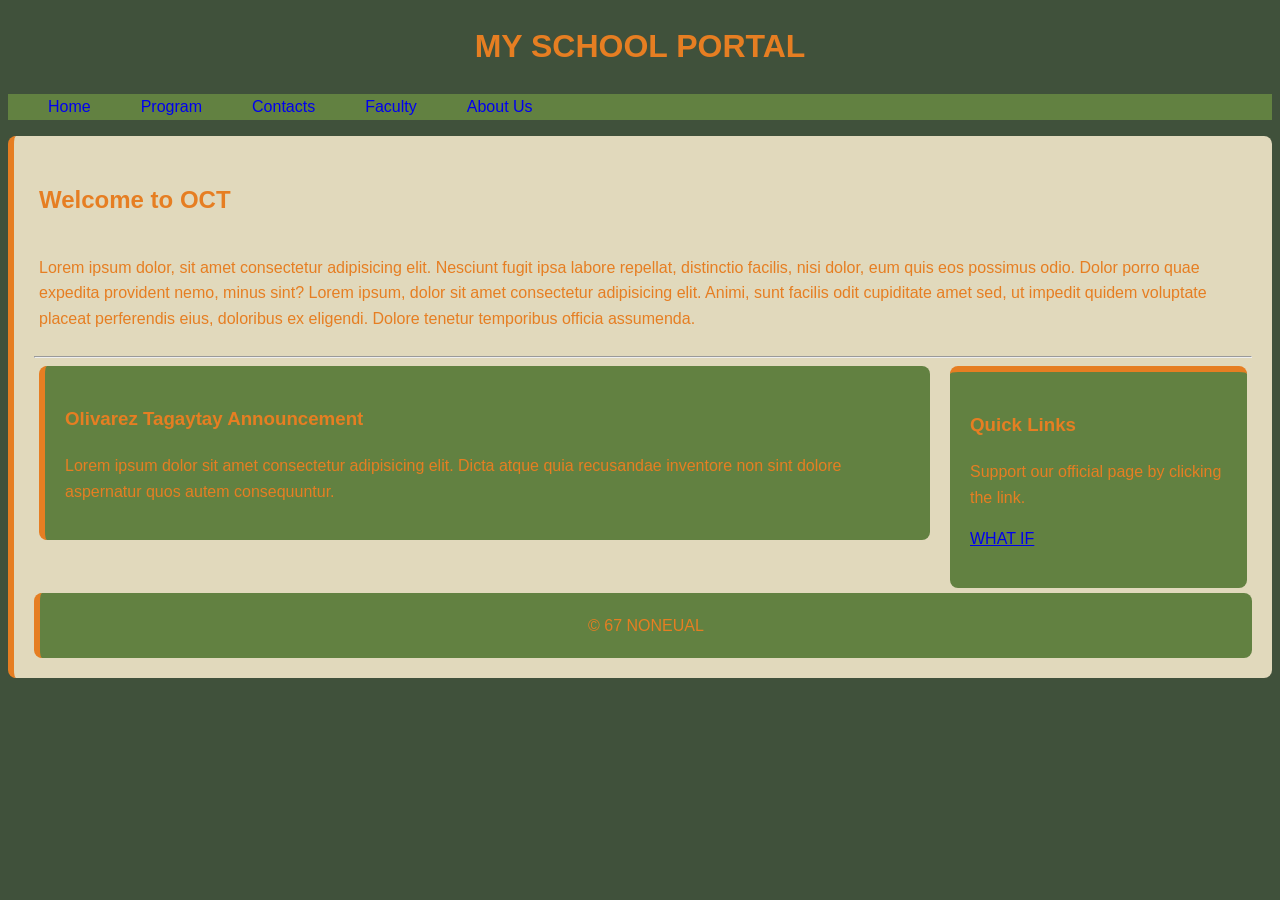
<file: midterm_act1/index.html>
<!DOCTYPE html>
<html lang="en">
<head>
  <meta charset="UTF-8">
  <meta name="viewport" content="width=device-width, initial-scale=1.0">
  <link rel="stylesheet" href="style.css">
  <title>My School Portal</title>
</head>
<body>

  <header>
    <h1>MY SCHOOL PORTAL</h1>
    <nav>
      <ul>
        <li><a href="#">Home</a></li>
        <li><a href="#">Program</a></li>
        <li><a href="#">Contacts</a></li>
        <li><a href="#">Faculty</a></li>
        <li><a href="#">About Us</a></li>
      </ul>
    </nav>
  </header>

  <main>
    <section class="Welcome">
      <h2>Welcome to OCT</h2>
      <p>Lorem ipsum dolor, sit amet consectetur adipisicing elit. Nesciunt fugit ipsa labore repellat, distinctio facilis, nisi dolor, eum quis eos possimus odio. Dolor porro quae expedita provident nemo, minus sint? Lorem ipsum, dolor sit amet consectetur adipisicing elit. Animi, sunt facilis odit cupiditate amet sed, ut impedit quidem voluptate placeat perferendis eius, doloribus ex eligendi. Dolore tenetur temporibus officia assumenda.</p>
    </section>

    <hr>

    <section class="Announcement">
      <article>
        <h3>Olivarez Tagaytay Announcement</h3>
        <p>Lorem ipsum dolor sit amet consectetur adipisicing elit. Dicta atque quia recusandae inventore non sint dolore aspernatur quos autem consequuntur.</p>
      </article>
      <aside>
        <h3>Quick Links</h3>
        <p>Support our official page by clicking the link.</p>
        <p><a href="#">WHAT IF</a></p>
      </aside>
    </section>

    <footer>&copy; 67 NONEUAL</footer>
  </main>

</body>
</html>
</file>
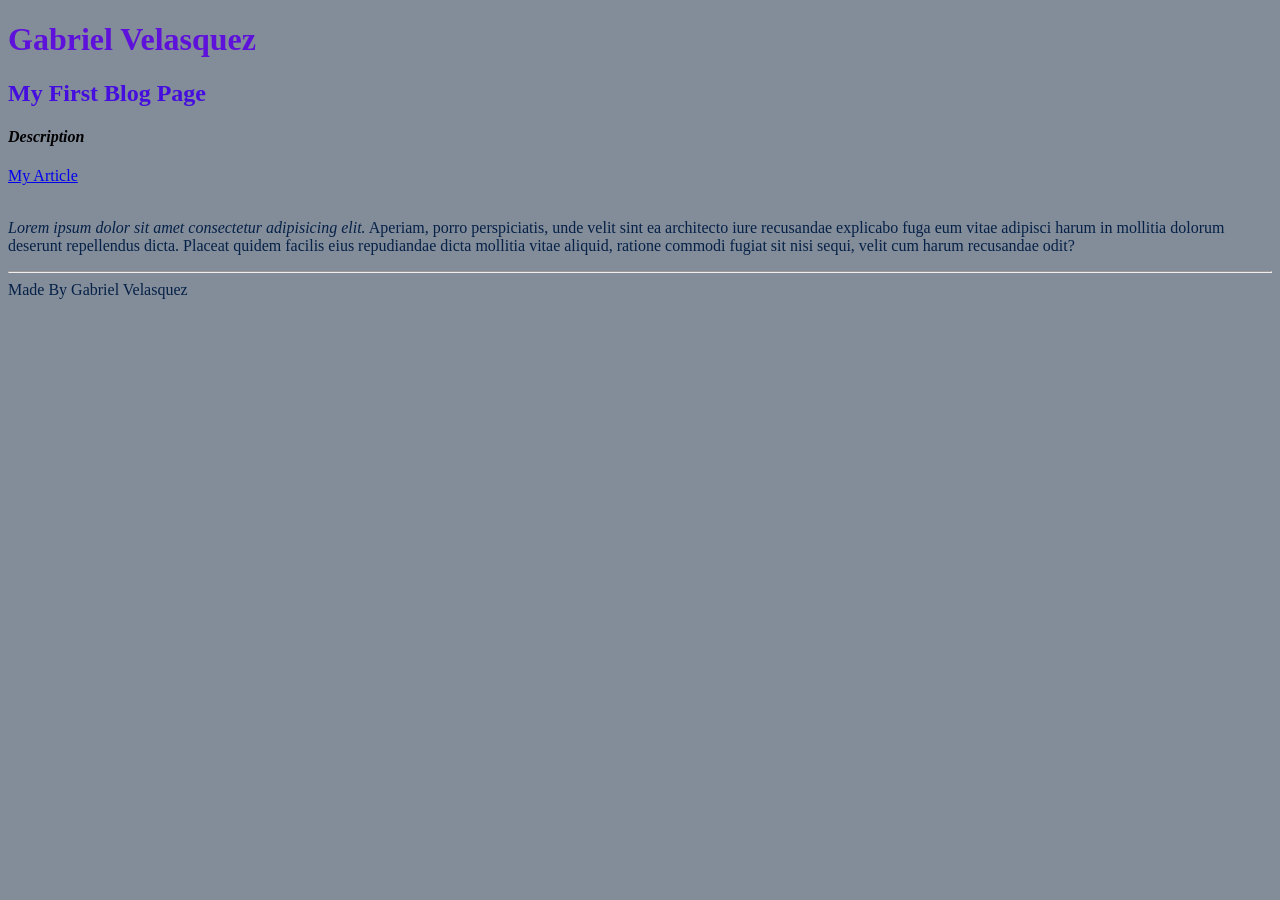
<file: prelim_act1/index.html>
<!DOCTYPE html>
<html lang="en">
<head>
  <meta charset="UTF-8">
  <meta name="viewport" content="width=device-width, initial-scale=1.0">
  <title>Gabriel Velasquez | Blog</title>
  <link rel="stylesheet" href="style.css">
</head>
<body>
  <h1>Gabriel Velasquez</h1>
  <h2>My First Blog Page</h2>
  <h4><em>Description</em></h4>
  <a href="article.html" target="_blank">My Article</a>
  <br><br>
  <p><em>Lorem ipsum dolor sit amet consectetur adipisicing elit.</em> Aperiam, porro perspiciatis, unde velit sint ea architecto iure recusandae explicabo fuga eum vitae adipisci harum in mollitia dolorum deserunt repellendus dicta. Placeat quidem facilis eius repudiandae dicta mollitia vitae aliquid, ratione commodi fugiat sit nisi sequi, velit cum harum recusandae odit?</p>
  <hr>
  <footer>Made By Gabriel Velasquez</footer>
</body>
</html>
</file>
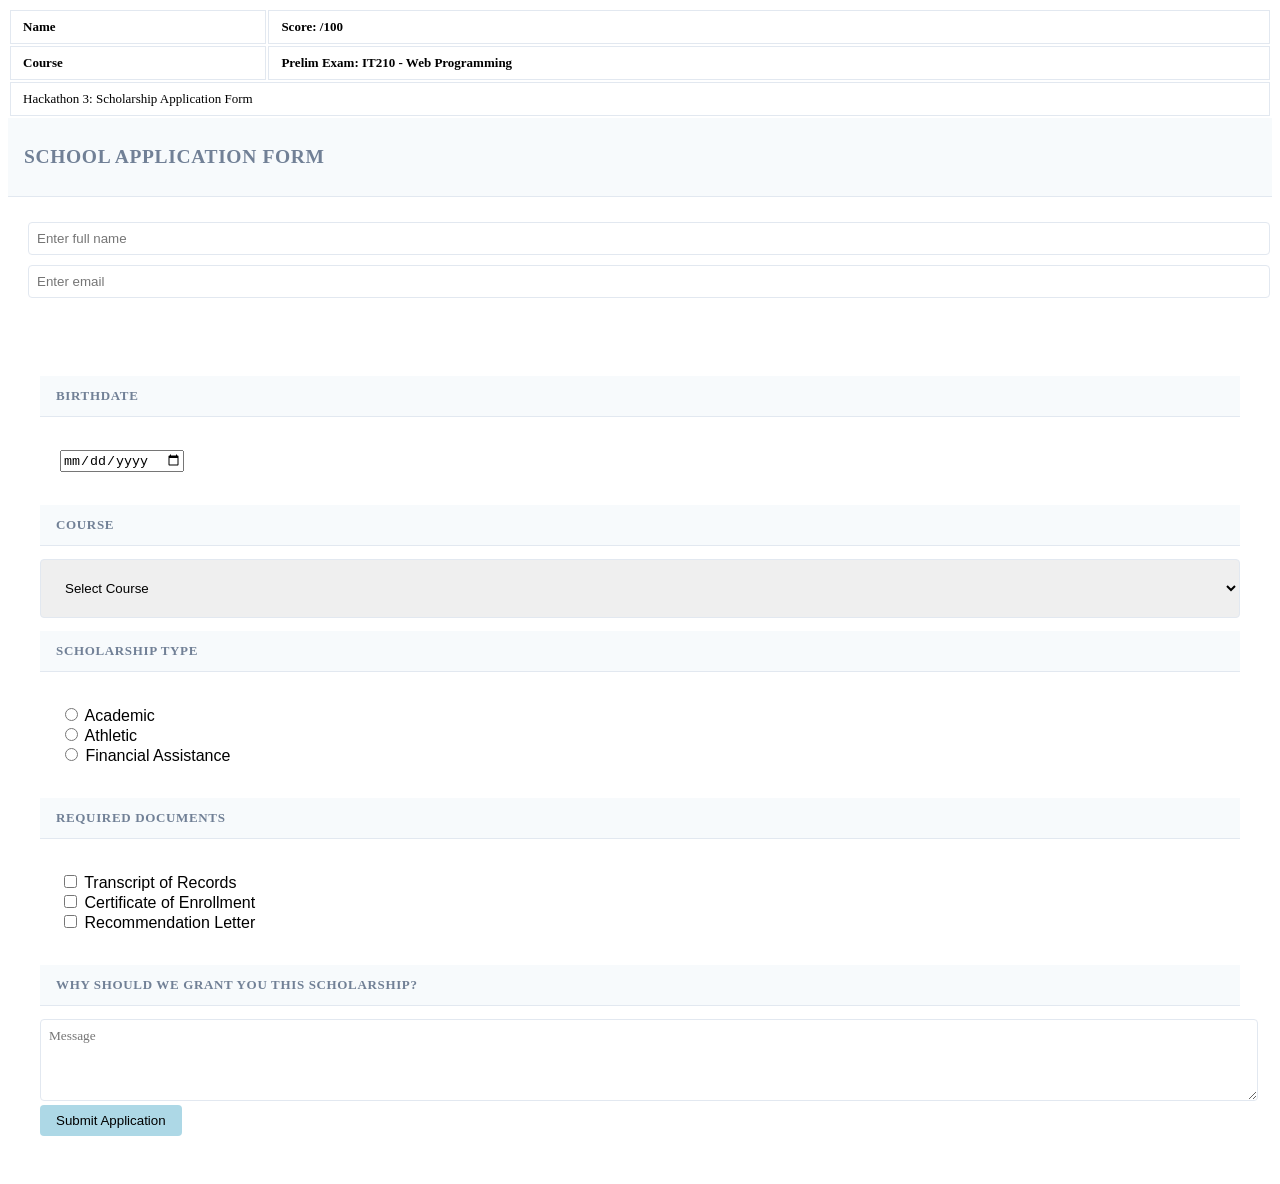
<file: prelim_exam/index.html>
<!DOCTYPE html>
<html lang="en">
<head>
  <meta charset="UTF-8">
  <meta name="viewport" content="width=device-width, initial-scale=1.0">
  <title>Scholarship Application Form</title>
  <link rel="stylesheet" href="style.css">
</head>
<body>

  <table class="table">
    <tr><th>Name</th><th>Score: /100</th></tr>
    <tr><th>Course</th><th>Prelim Exam: IT210 - Web Programming</th></tr>
    <tr><td colspan="2">Hackathon 3: Scholarship Application Form</td></tr>
  </table>

  <div class="card-header"><h2>School Application Form</h2></div>
  <div class="card-body">
    <input class="input" type="text" placeholder="Enter full name" required>
    <input class="input" type="email" placeholder="Enter email" required>
  </div>

  <div class="container">

    <h3 class="card-header">Birthdate</h3>
    <div class="card-body">
      <input type="date">
    </div>

    <h3 class="card-header">Course</h3>
    <select class="card-body">
      <option value="" disabled selected>Select Course</option>
      <option>BSIT</option>
      <option>BSCRIM</option>
      <option>BSED</option>
      <option>BSBA</option>
    </select>

    <h3 class="card-header">Scholarship Type</h3>
    <div class="card-body">
      <label><input type="radio" name="scholarship"> Academic</label><br>
      <label><input type="radio" name="scholarship"> Athletic</label><br>
      <label><input type="radio" name="scholarship"> Financial Assistance</label><br>
    </div>

    <h3 class="card-header">Required Documents</h3>
    <div class="card-body">
      <label><input type="checkbox"> Transcript of Records</label><br>
      <label><input type="checkbox"> Certificate of Enrollment</label><br>
      <label><input type="checkbox"> Recommendation Letter</label><br>
    </div>

    <div class="Message">
      <h3 class="card-header">Why should we grant you this scholarship?</h3>
      <textarea class="textarea" rows="4" placeholder="Message"></textarea>
      <div style="display:flex; gap:10px;">
        <button class="btn-blue">Submit Application</button>
      </div>
    </div>

  </div>

</body>
</html>
</file>
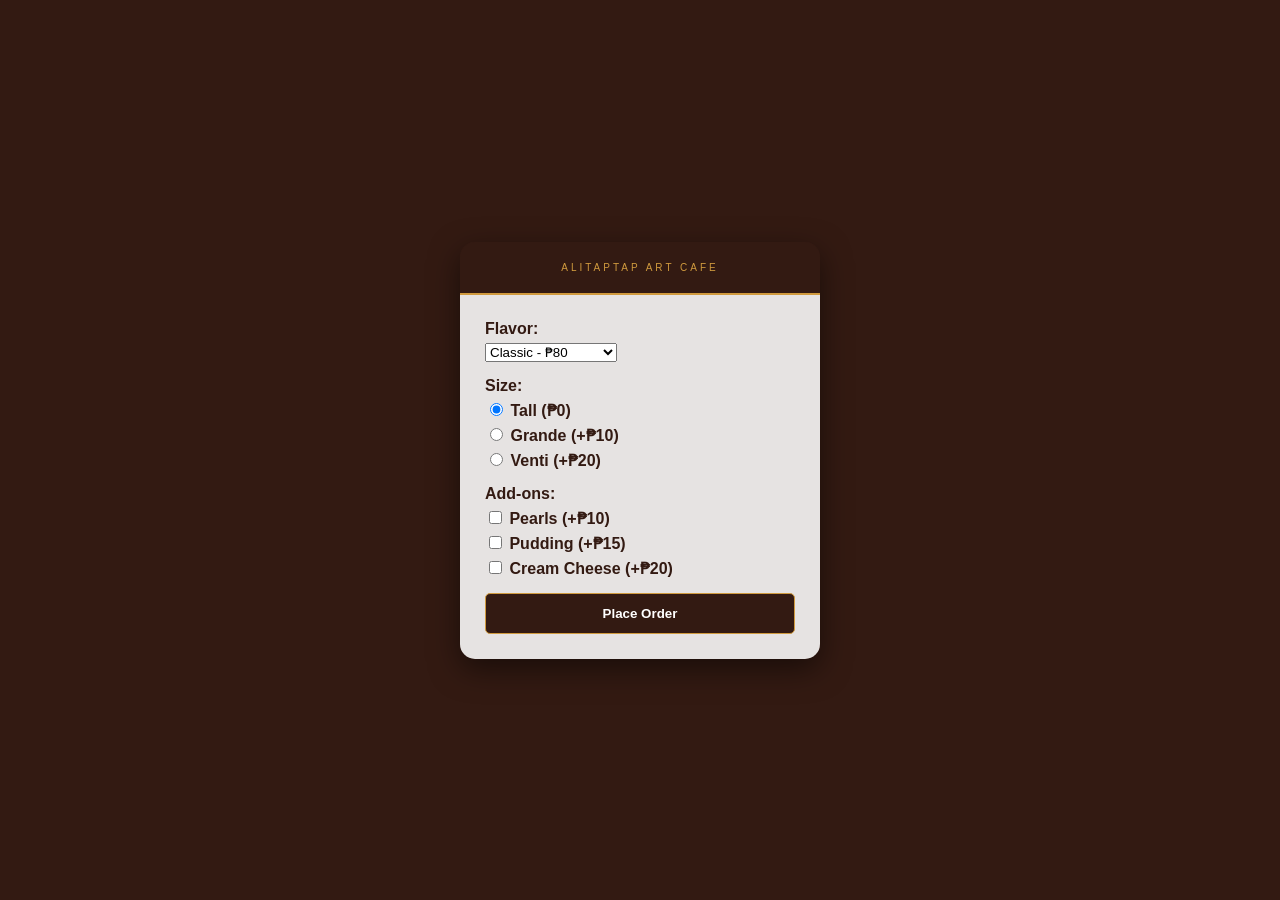
<file: finals_act2/Velasquez_Gabriel_AlitaptapArtCafe/index.html>
<!DOCTYPE html>
<html lang="en">
<head>
  <meta charset="UTF-8">
  <meta name="viewport" content="width=device-width, initial-scale=1.0">
  <title>Alitaptap Art Cafe | Order System</title>
  <link rel="stylesheet" href="style.css">
</head>
<body>

  <main class="shop-card">
    <header class="shop-header">
      <span class="subtitle">Alitaptap Art Cafe</span>
    </header>

    <div class="container">
      <div class="form-content">
        <div class="input-group">
          <label for="flavor">Flavor:</label>
          <select id="flavor">
            <option value="80">Classic - ₱80</option>
            <option value="90">Wintermelon - ₱90</option>
            <option value="95">Okinawa - ₱95</option>
            <option value="100">Matcha - ₱100</option>
          </select>
        </div>

        <div class="input-group">
          <label>Size:</label>
          <div class="radio-group">
            <label><input type="radio" name="size" value="0" checked> Tall (₱0)</label>
            <label><input type="radio" name="size" value="10"> Grande (+₱10)</label>
            <label><input type="radio" name="size" value="20"> Venti (+₱20)</label>
          </div>
        </div>

        <div class="input-group">
          <label>Add-ons:</label>
          <div class="check-group">
            <label><input type="checkbox" value="10" class="addon"> Pearls (+₱10)</label>
            <label><input type="checkbox" value="15" class="addon"> Pudding (+₱15)</label>
            <label><input type="checkbox" value="20" class="addon"> Cream Cheese (+₱20)</label>
          </div>
        </div>

        <button onclick="placeOrder()" class="order-btn">Place Order</button>

        <div id="result" class="result-box hidden"></div>
      </div>
    </div>
  </main>

  <script src="script.js"></script>
</body>
</html>
</file>
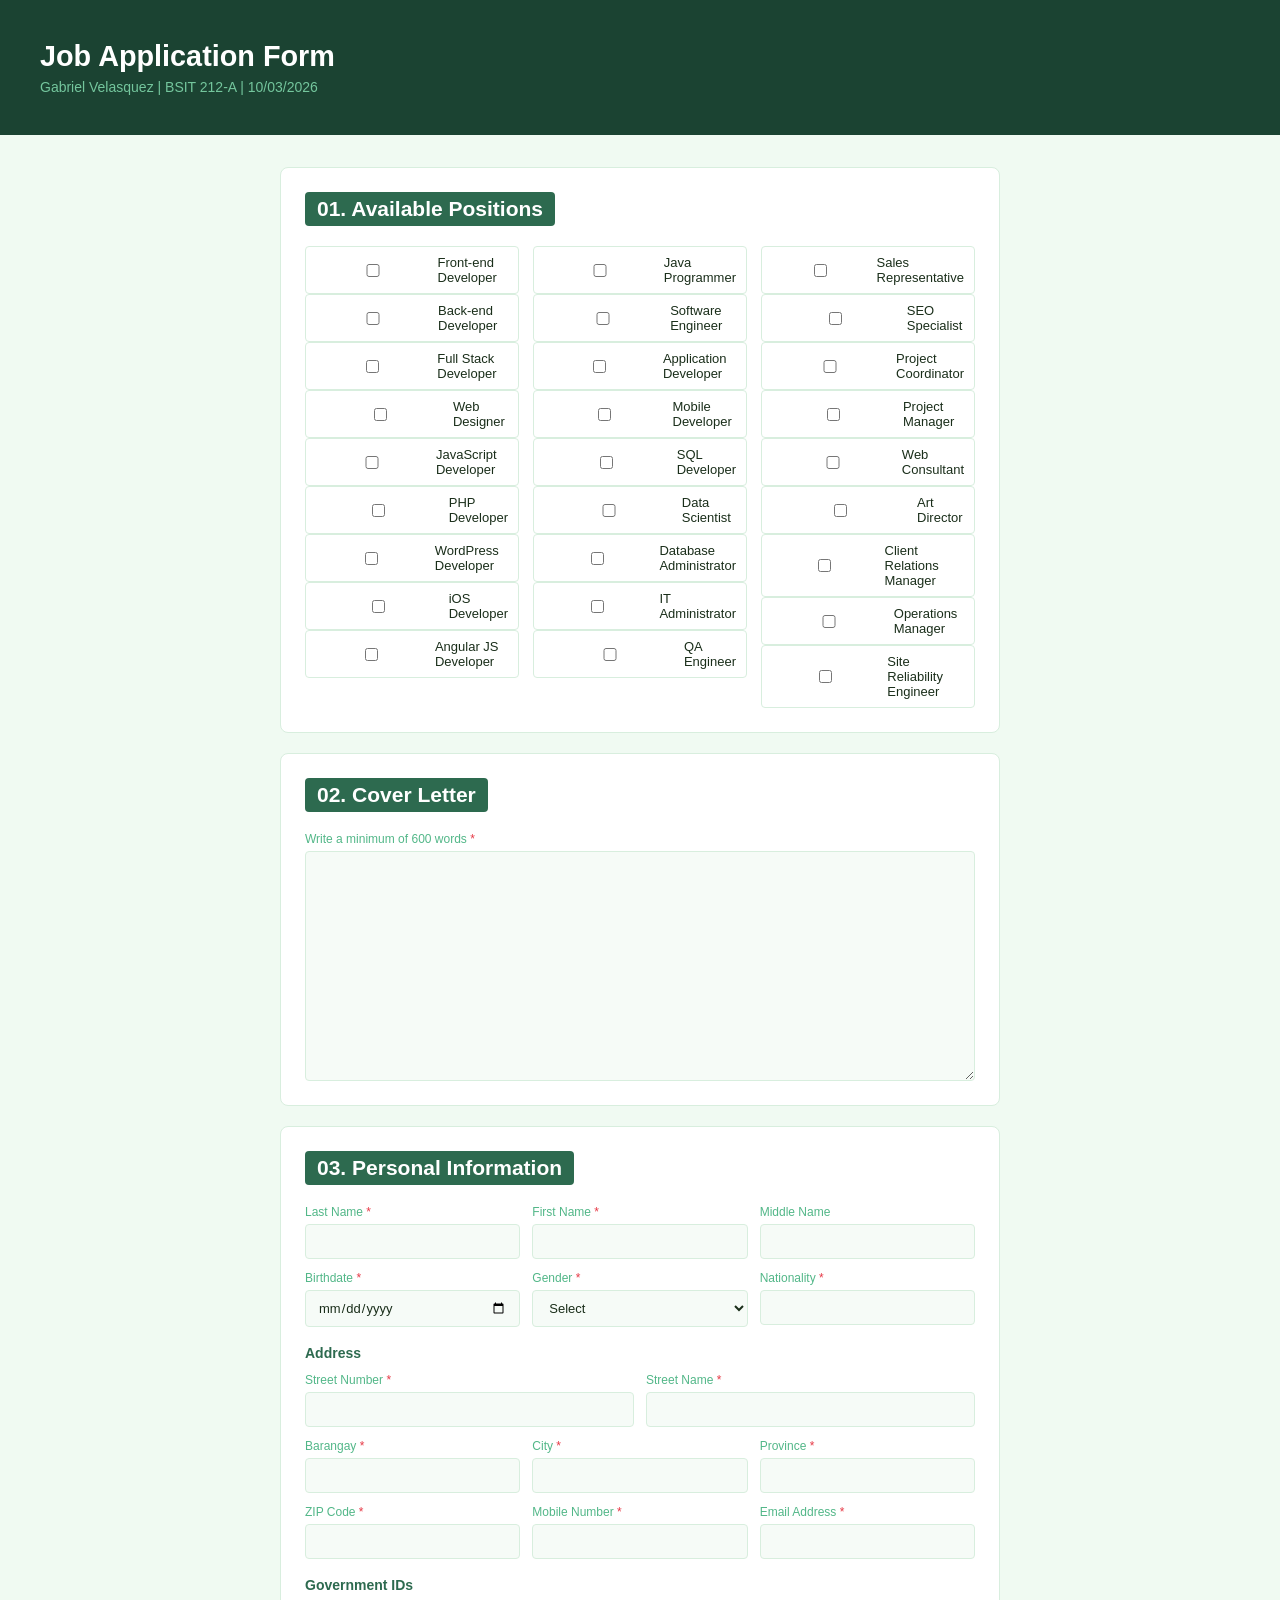
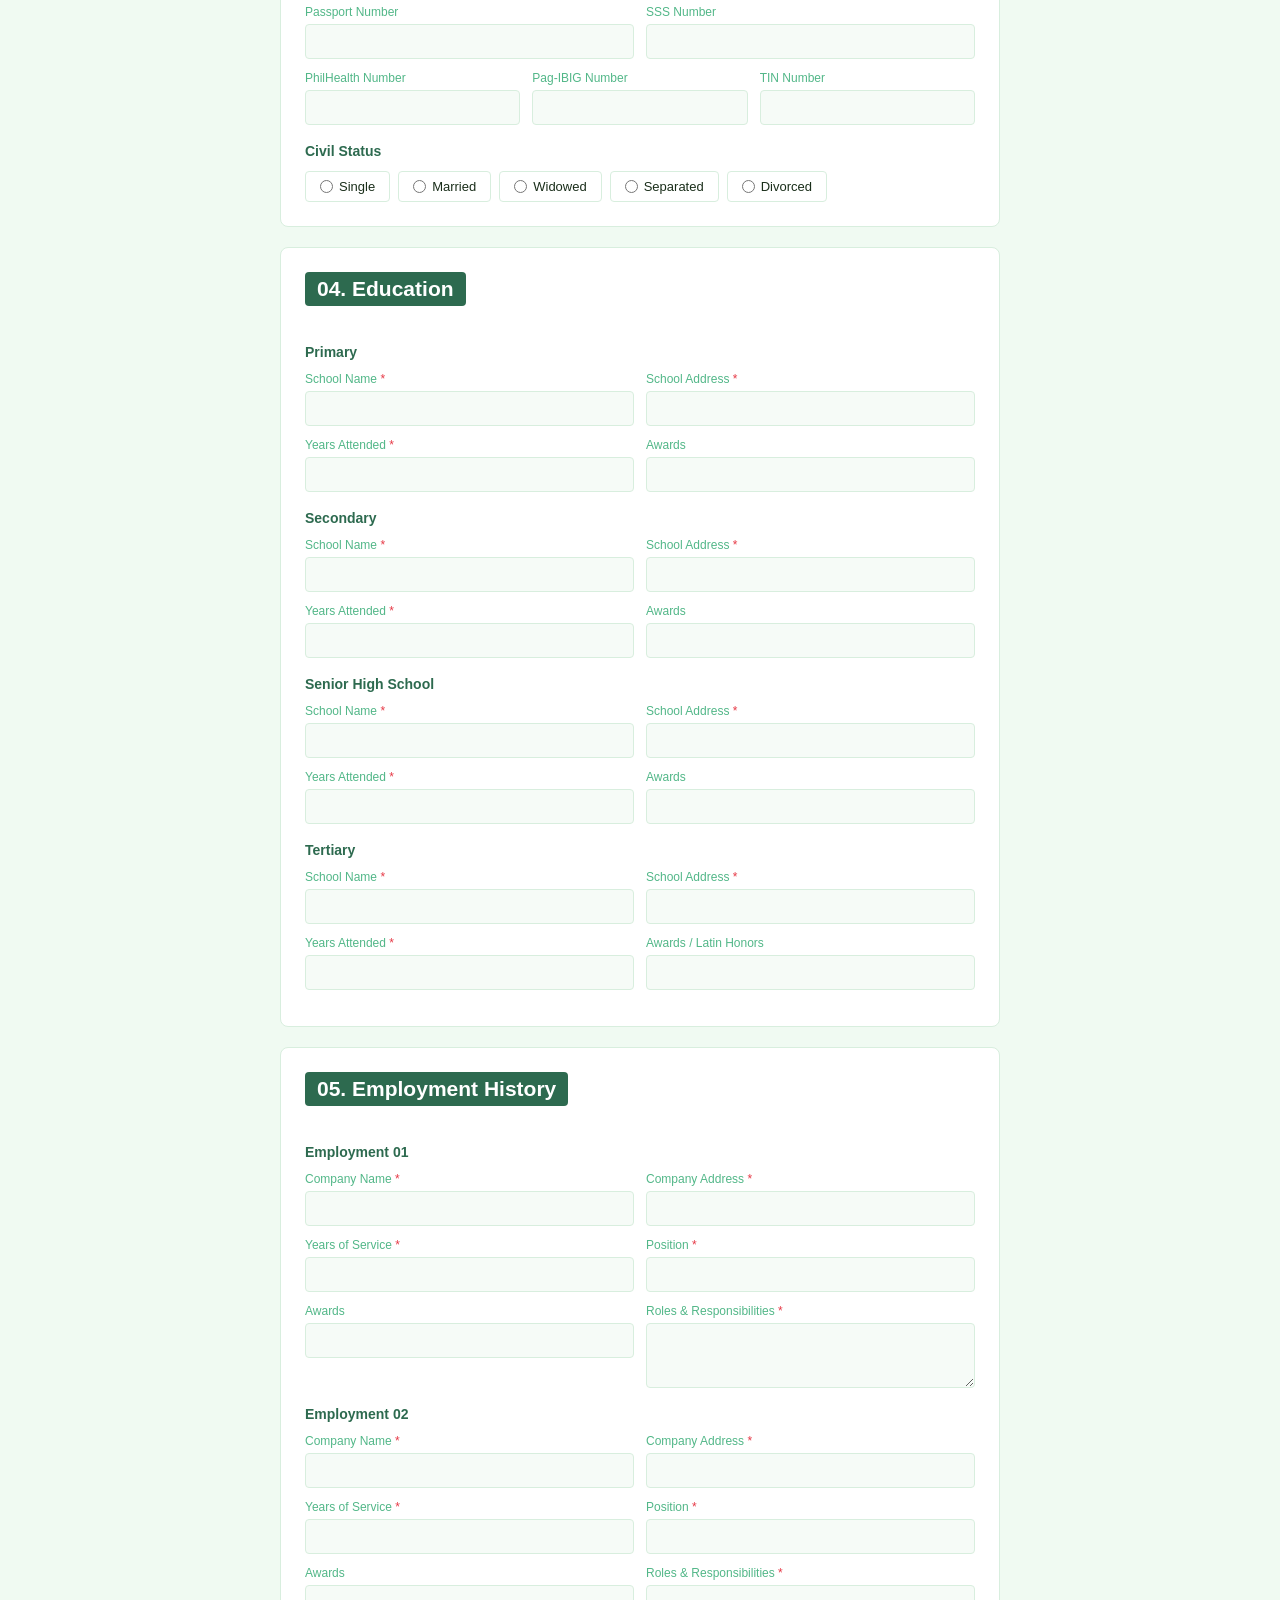
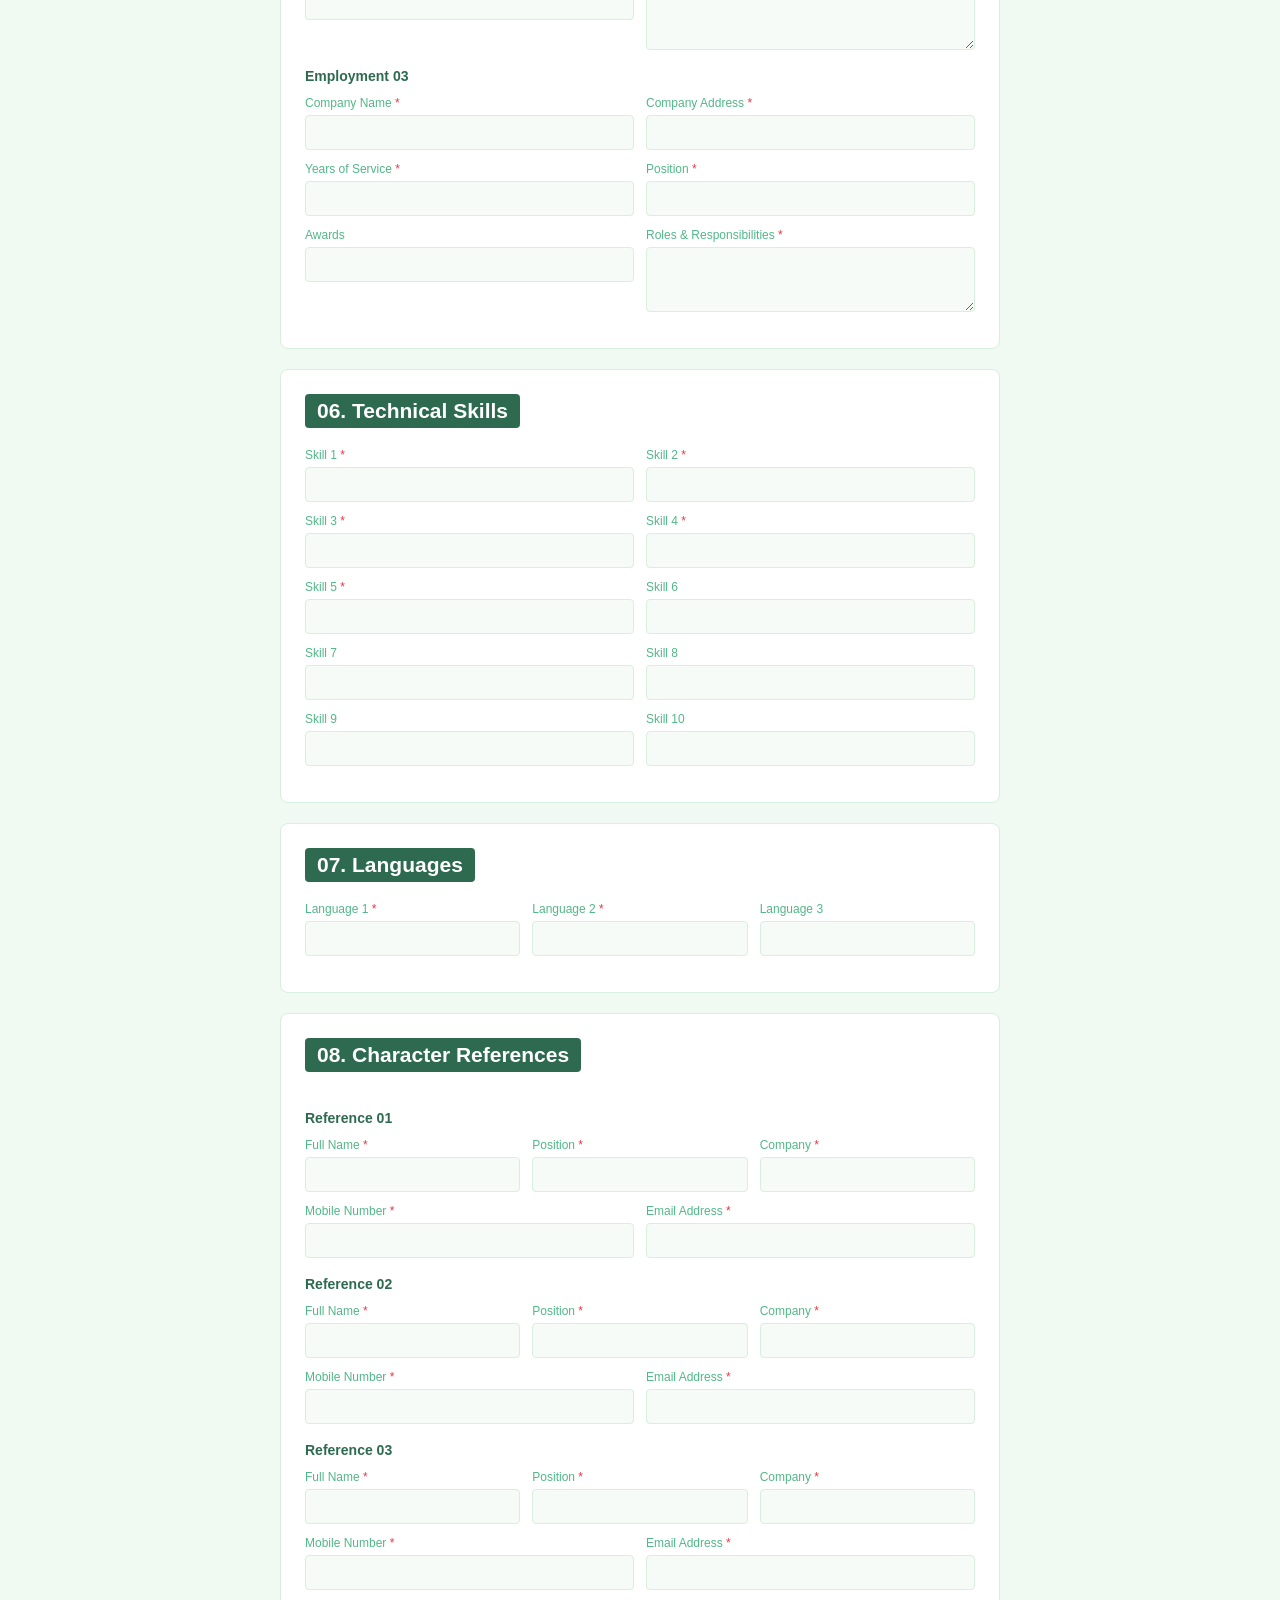
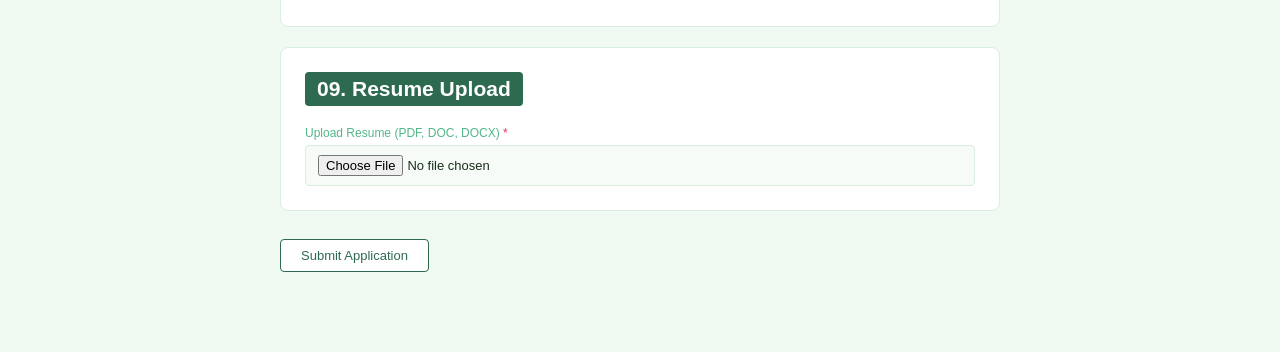
<file: midterm_act2/Velasquez_Gabriel_JobApplicationForm/index.html>
<!DOCTYPE html>
<html lang="en">
<head>
  <meta charset="UTF-8">
  <meta name="viewport" content="width=device-width, initial-scale=1.0">
  <title>Job Application Form</title>
  <link rel="stylesheet" href="style.css">
</head>
<body>

<header>
  <h1>Job Application Form</h1>
  <p>Gabriel Velasquez | BSIT 212-A | 10/03/2026</p>
</header>

<main>
<form action="#" method="post" enctype="multipart/form-data">

  <section>
    <h2>01. Available Positions</h2>
    <div class="jobs">
      <label><input type="checkbox" value="frontend"> Front-end Developer</label>
      <label><input type="checkbox" value="backend"> Back-end Developer</label>
      <label><input type="checkbox" value="fullstack"> Full Stack Developer</label>
      <label><input type="checkbox" value="web-designer"> Web Designer</label>
      <label><input type="checkbox" value="js"> JavaScript Developer</label>
      <label><input type="checkbox" value="php"> PHP Developer</label>
      <label><input type="checkbox" value="wordpress"> WordPress Developer</label>
      <label><input type="checkbox" value="ios"> iOS Developer</label>
      <label><input type="checkbox" value="angular"> Angular JS Developer</label>
      <label><input type="checkbox" value="java"> Java Programmer</label>
      <label><input type="checkbox" value="software-eng"> Software Engineer</label>
      <label><input type="checkbox" value="app-dev"> Application Developer</label>
      <label><input type="checkbox" value="mobile"> Mobile Developer</label>
      <label><input type="checkbox" value="sql"> SQL Developer</label>
      <label><input type="checkbox" value="data-sci"> Data Scientist</label>
      <label><input type="checkbox" value="dba"> Database Administrator</label>
      <label><input type="checkbox" value="it-admin"> IT Administrator</label>
      <label><input type="checkbox" value="qa"> QA Engineer</label>
      <label><input type="checkbox" value="sales"> Sales Representative</label>
      <label><input type="checkbox" value="seo"> SEO Specialist</label>
      <label><input type="checkbox" value="proj-coord"> Project Coordinator</label>
      <label><input type="checkbox" value="proj-mgr"> Project Manager</label>
      <label><input type="checkbox" value="web-consult"> Web Consultant</label>
      <label><input type="checkbox" value="art-dir"> Art Director</label>
      <label><input type="checkbox" value="crm"> Client Relations Manager</label>
      <label><input type="checkbox" value="ops-mgr"> Operations Manager</label>
      <label><input type="checkbox" value="sre"> Site Reliability Engineer</label>
    </div>
  </section>

  <section>
    <h2>02. Cover Letter</h2>
    <div class="field">
      <label>Write a minimum of 600 words <span class="req">*</span></label>
      <textarea rows="14" required></textarea>
    </div>
  </section>

  <section>
    <h2>03. Personal Information</h2>
    <div class="row col-3">
      <div class="field"><label>Last Name <span class="req">*</span></label><input type="text" required></div>
      <div class="field"><label>First Name <span class="req">*</span></label><input type="text" required></div>
      <div class="field"><label>Middle Name</label><input type="text"></div>
    </div>
    <div class="row col-3">
      <div class="field"><label>Birthdate <span class="req">*</span></label><input type="date" required></div>
      <div class="field">
        <label>Gender <span class="req">*</span></label>
        <select required>
          <option value="" disabled selected>Select</option>
          <option>Male</option>
          <option>Female</option>
          <option>Non-binary</option>
          <option>Prefer not to say</option>
        </select>
      </div>
      <div class="field"><label>Nationality <span class="req">*</span></label><input type="text" required></div>
    </div>

    <h4>Address</h4>
    <div class="row col-2">
      <div class="field"><label>Street Number <span class="req">*</span></label><input type="text" required></div>
      <div class="field"><label>Street Name <span class="req">*</span></label><input type="text" required></div>
    </div>
    <div class="row col-3">
      <div class="field"><label>Barangay <span class="req">*</span></label><input type="text" required></div>
      <div class="field"><label>City <span class="req">*</span></label><input type="text" required></div>
      <div class="field"><label>Province <span class="req">*</span></label><input type="text" required></div>
    </div>
    <div class="row col-3">
      <div class="field"><label>ZIP Code <span class="req">*</span></label><input type="text" required></div>
      <div class="field"><label>Mobile Number <span class="req">*</span></label><input type="tel" required></div>
      <div class="field"><label>Email Address <span class="req">*</span></label><input type="email" required></div>
    </div>

    <h4>Government IDs</h4>
    <div class="row col-2">
      <div class="field"><label>Passport Number</label><input type="text"></div>
      <div class="field"><label>SSS Number</label><input type="text"></div>
    </div>
    <div class="row col-3">
      <div class="field"><label>PhilHealth Number</label><input type="text"></div>
      <div class="field"><label>Pag-IBIG Number</label><input type="text"></div>
      <div class="field"><label>TIN Number</label><input type="text"></div>
    </div>

    <h4>Civil Status</h4>
    <div class="radios">
      <label><input type="radio" name="civil_status" value="single" required> Single</label>
      <label><input type="radio" name="civil_status" value="married"> Married</label>
      <label><input type="radio" name="civil_status" value="widowed"> Widowed</label>
      <label><input type="radio" name="civil_status" value="separated"> Separated</label>
      <label><input type="radio" name="civil_status" value="divorced"> Divorced</label>
    </div>
  </section>

  <section>
    <h2>04. Education</h2>
    <h4>Primary</h4>
    <div class="row col-2">
      <div class="field"><label>School Name <span class="req">*</span></label><input type="text" required></div>
      <div class="field"><label>School Address <span class="req">*</span></label><input type="text" required></div>
    </div>
    <div class="row col-2">
      <div class="field"><label>Years Attended <span class="req">*</span></label><input type="text" required></div>
      <div class="field"><label>Awards</label><input type="text"></div>
    </div>

    <h4>Secondary</h4>
    <div class="row col-2">
      <div class="field"><label>School Name <span class="req">*</span></label><input type="text" required></div>
      <div class="field"><label>School Address <span class="req">*</span></label><input type="text" required></div>
    </div>
    <div class="row col-2">
      <div class="field"><label>Years Attended <span class="req">*</span></label><input type="text" required></div>
      <div class="field"><label>Awards</label><input type="text"></div>
    </div>

    <h4>Senior High School</h4>
    <div class="row col-2">
      <div class="field"><label>School Name <span class="req">*</span></label><input type="text" required></div>
      <div class="field"><label>School Address <span class="req">*</span></label><input type="text" required></div>
    </div>
    <div class="row col-2">
      <div class="field"><label>Years Attended <span class="req">*</span></label><input type="text" required></div>
      <div class="field"><label>Awards</label><input type="text"></div>
    </div>

    <h4>Tertiary</h4>
    <div class="row col-2">
      <div class="field"><label>School Name <span class="req">*</span></label><input type="text" required></div>
      <div class="field"><label>School Address <span class="req">*</span></label><input type="text" required></div>
    </div>
    <div class="row col-2">
      <div class="field"><label>Years Attended <span class="req">*</span></label><input type="text" required></div>
      <div class="field"><label>Awards / Latin Honors</label><input type="text"></div>
    </div>
  </section>

  <section>
    <h2>05. Employment History</h2>
    <h4>Employment 01</h4>
    <div class="row col-2">
      <div class="field"><label>Company Name <span class="req">*</span></label><input type="text" required></div>
      <div class="field"><label>Company Address <span class="req">*</span></label><input type="text" required></div>
    </div>
    <div class="row col-2">
      <div class="field"><label>Years of Service <span class="req">*</span></label><input type="text" required></div>
      <div class="field"><label>Position <span class="req">*</span></label><input type="text" required></div>
    </div>
    <div class="row col-2">
      <div class="field"><label>Awards</label><input type="text"></div>
      <div class="field"><label>Roles & Responsibilities <span class="req">*</span></label><textarea rows="3" required></textarea></div>
    </div>

    <h4>Employment 02</h4>
    <div class="row col-2">
      <div class="field"><label>Company Name <span class="req">*</span></label><input type="text" required></div>
      <div class="field"><label>Company Address <span class="req">*</span></label><input type="text" required></div>
    </div>
    <div class="row col-2">
      <div class="field"><label>Years of Service <span class="req">*</span></label><input type="text" required></div>
      <div class="field"><label>Position <span class="req">*</span></label><input type="text" required></div>
    </div>
    <div class="row col-2">
      <div class="field"><label>Awards</label><input type="text"></div>
      <div class="field"><label>Roles & Responsibilities <span class="req">*</span></label><textarea rows="3" required></textarea></div>
    </div>

    <h4>Employment 03</h4>
    <div class="row col-2">
      <div class="field"><label>Company Name <span class="req">*</span></label><input type="text" required></div>
      <div class="field"><label>Company Address <span class="req">*</span></label><input type="text" required></div>
    </div>
    <div class="row col-2">
      <div class="field"><label>Years of Service <span class="req">*</span></label><input type="text" required></div>
      <div class="field"><label>Position <span class="req">*</span></label><input type="text" required></div>
    </div>
    <div class="row col-2">
      <div class="field"><label>Awards</label><input type="text"></div>
      <div class="field"><label>Roles & Responsibilities <span class="req">*</span></label><textarea rows="3" required></textarea></div>
    </div>
  </section>

  <section>
    <h2>06. Technical Skills</h2>
    <div class="row col-2">
      <div class="field"><label>Skill 1 <span class="req">*</span></label><input type="text" required></div>
      <div class="field"><label>Skill 2 <span class="req">*</span></label><input type="text" required></div>
      <div class="field"><label>Skill 3 <span class="req">*</span></label><input type="text" required></div>
      <div class="field"><label>Skill 4 <span class="req">*</span></label><input type="text" required></div>
      <div class="field"><label>Skill 5 <span class="req">*</span></label><input type="text" required></div>
      <div class="field"><label>Skill 6</label><input type="text"></div>
      <div class="field"><label>Skill 7</label><input type="text"></div>
      <div class="field"><label>Skill 8</label><input type="text"></div>
      <div class="field"><label>Skill 9</label><input type="text"></div>
      <div class="field"><label>Skill 10</label><input type="text"></div>
    </div>
  </section>

  <section>
    <h2>07. Languages</h2>
    <div class="row col-3">
      <div class="field"><label>Language 1 <span class="req">*</span></label><input type="text" required></div>
      <div class="field"><label>Language 2 <span class="req">*</span></label><input type="text" required></div>
      <div class="field"><label>Language 3</label><input type="text"></div>
    </div>
  </section>

  <section>
    <h2>08. Character References</h2>
    <h4>Reference 01</h4>
    <div class="row col-3">
      <div class="field"><label>Full Name <span class="req">*</span></label><input type="text" required></div>
      <div class="field"><label>Position <span class="req">*</span></label><input type="text" required></div>
      <div class="field"><label>Company <span class="req">*</span></label><input type="text" required></div>
    </div>
    <div class="row col-2">
      <div class="field"><label>Mobile Number <span class="req">*</span></label><input type="tel" required></div>
      <div class="field"><label>Email Address <span class="req">*</span></label><input type="email" required></div>
    </div>

    <h4>Reference 02</h4>
    <div class="row col-3">
      <div class="field"><label>Full Name <span class="req">*</span></label><input type="text" required></div>
      <div class="field"><label>Position <span class="req">*</span></label><input type="text" required></div>
      <div class="field"><label>Company <span class="req">*</span></label><input type="text" required></div>
    </div>
    <div class="row col-2">
      <div class="field"><label>Mobile Number <span class="req">*</span></label><input type="tel" required></div>
      <div class="field"><label>Email Address <span class="req">*</span></label><input type="email" required></div>
    </div>

    <h4>Reference 03</h4>
    <div class="row col-3">
      <div class="field"><label>Full Name <span class="req">*</span></label><input type="text" required></div>
      <div class="field"><label>Position <span class="req">*</span></label><input type="text" required></div>
      <div class="field"><label>Company <span class="req">*</span></label><input type="text" required></div>
    </div>
    <div class="row col-2">
      <div class="field"><label>Mobile Number <span class="req">*</span></label><input type="tel" required></div>
      <div class="field"><label>Email Address <span class="req">*</span></label><input type="email" required></div>
    </div>
  </section>

  <section>
    <h2>09. Resume Upload</h2>
    <div class="field">
      <label>Upload Resume (PDF, DOC, DOCX) <span class="req">*</span></label>
      <input type="file" id="resume" accept=".pdf,.doc,.docx" required>
    </div>
  </section>

  <button type="submit">Submit Application</button>

</form>
</main>

<script>
  document.querySelector('form').addEventListener('submit', function(e) {
    e.preventDefault();
    alert('Gabriel Velasquez\nBSIT 212-A\nJob Application Submitted Successfully!');
    this.reset();
  });
</script>

</body>
</html>
</file>
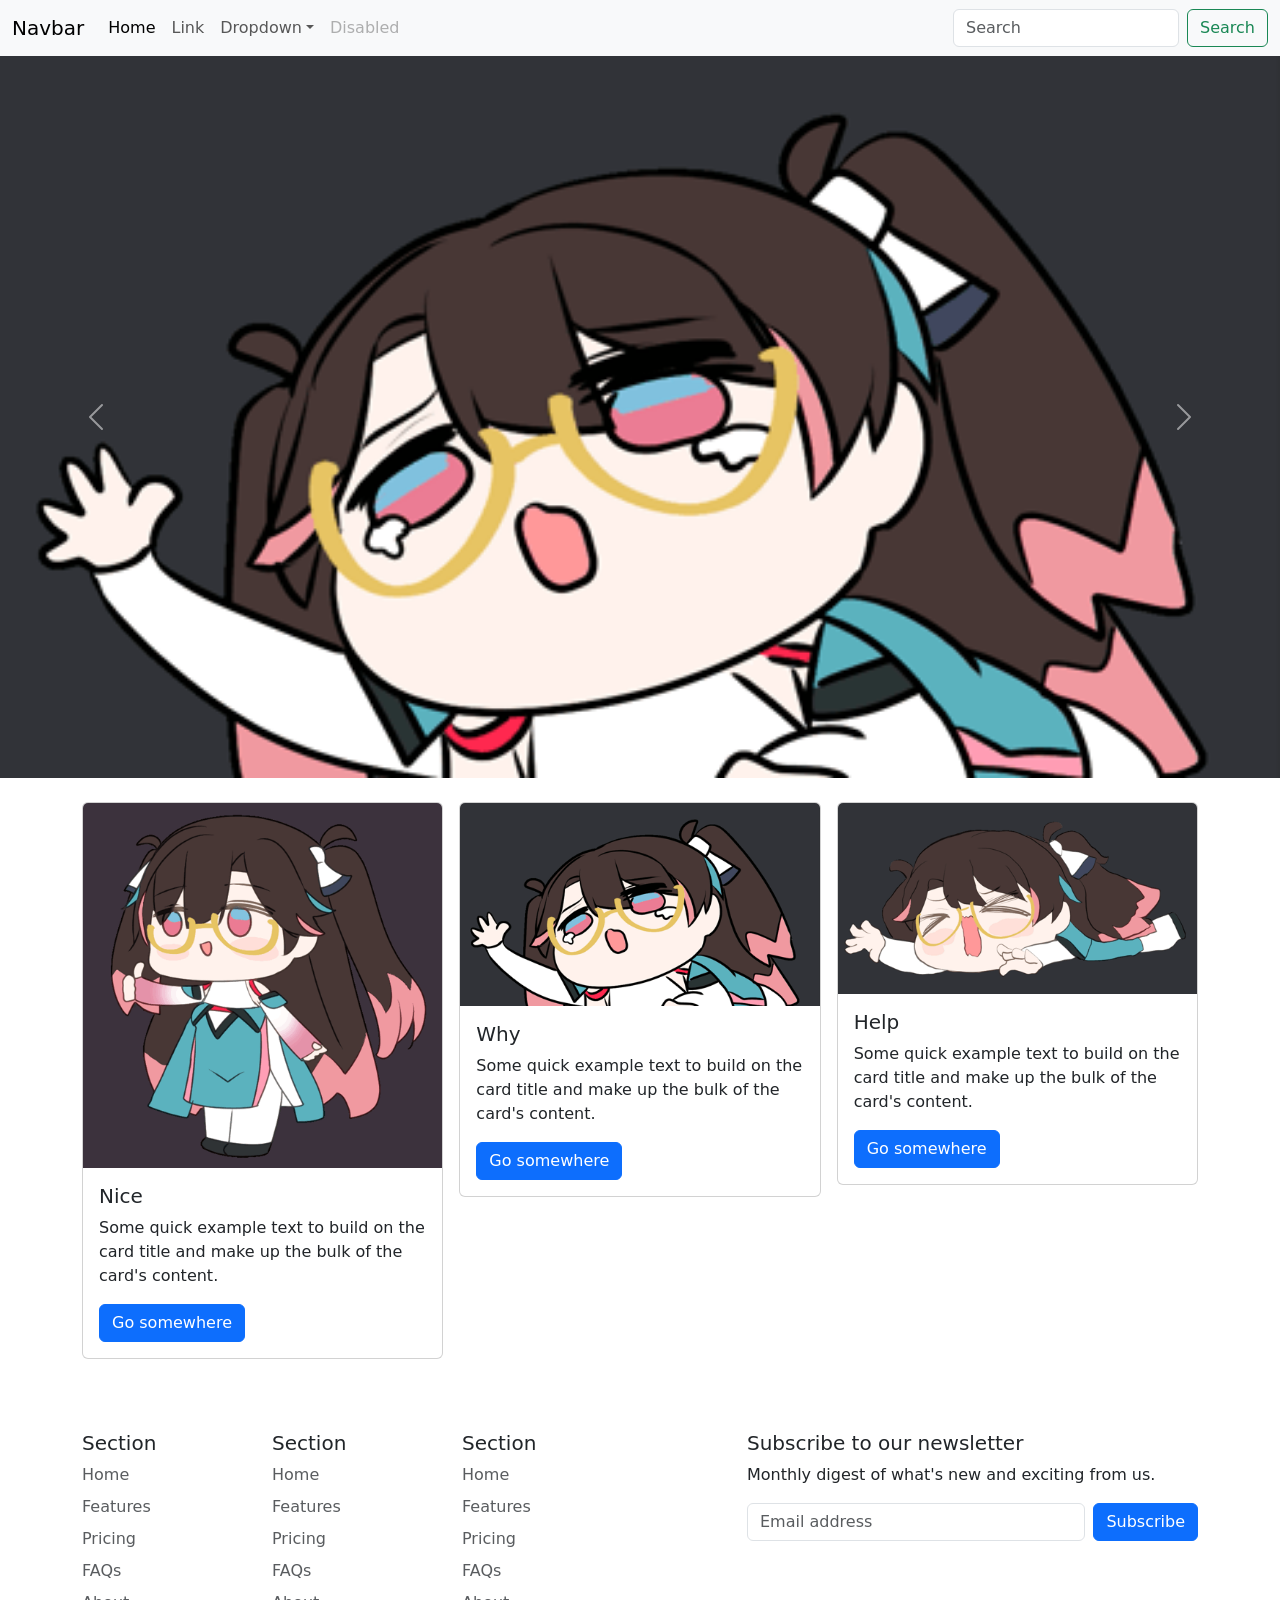
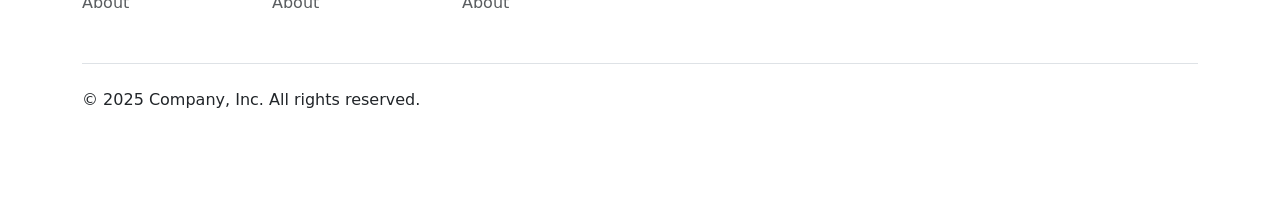
<file: finals_act1/homepage.html>
<!DOCTYPE html>
<html lang="en">
<head>
  <meta charset="UTF-8">
  <meta name="viewport" content="width=device-width, initial-scale=1.0">
  <title>Homepage</title>
  <link href="https://cdn.jsdelivr.net/npm/bootstrap@5.3.8/dist/css/bootstrap.min.css" rel="stylesheet" integrity="sha384-sRIl4kxILFvY47J16cr9ZwB07vP4J8+LH7qKQnuqkuIAvNWLzeN8tE5YBujZqJLB" crossorigin="anonymous">
</head>
<body>

  <nav class="navbar navbar-expand-lg bg-body-tertiary">
    <div class="container-fluid">
      <a class="navbar-brand" href="#">Navbar</a>
      <button class="navbar-toggler" type="button" data-bs-toggle="collapse" data-bs-target="#navbarMain" aria-controls="navbarMain" aria-expanded="false" aria-label="Toggle navigation">
        <span class="navbar-toggler-icon"></span>
      </button>
      <div class="collapse navbar-collapse" id="navbarMain">
        <ul class="navbar-nav me-auto mb-2 mb-lg-0">
          <li class="nav-item"><a class="nav-link active" aria-current="page" href="#">Home</a></li>
          <li class="nav-item"><a class="nav-link" href="#">Link</a></li>
          <li class="nav-item dropdown">
            <a class="nav-link dropdown-toggle" href="#" role="button" data-bs-toggle="dropdown" aria-expanded="false">Dropdown</a>
            <ul class="dropdown-menu">
              <li><a class="dropdown-item" href="#">Action</a></li>
              <li><a class="dropdown-item" href="#">Another action</a></li>
              <li><hr class="dropdown-divider"></li>
              <li><a class="dropdown-item" href="#">Something else here</a></li>
            </ul>
          </li>
          <li class="nav-item"><a class="nav-link disabled" aria-disabled="true">Disabled</a></li>
        </ul>
        <form class="d-flex" role="search">
          <input class="form-control me-2" type="search" placeholder="Search" aria-label="Search">
          <button class="btn btn-outline-success" type="submit">Search</button>
        </form>
      </div>
    </div>
  </nav>

  <div id="carouselExample" class="carousel slide">
    <div class="carousel-inner">
      <div class="carousel-item active">
        <img src="gif/wuwa-wuthering-waves (1).gif" class="d-block w-100" alt="Wuthering Waves">
      </div>
      <div class="carousel-item">
        <img src="gif/wuthering-waves-wuwa.gif" class="d-block w-100" alt="Wuthering Waves">
      </div>
      <div class="carousel-item">
        <img src="gif/wuwa-wuthering-waves.gif" class="d-block w-100" alt="Wuthering Waves">
      </div>
    </div>
    <button class="carousel-control-prev" type="button" data-bs-target="#carouselExample" data-bs-slide="prev">
      <span class="carousel-control-prev-icon" aria-hidden="true"></span>
      <span class="visually-hidden">Previous</span>
    </button>
    <button class="carousel-control-next" type="button" data-bs-target="#carouselExample" data-bs-slide="next">
      <span class="carousel-control-next-icon" aria-hidden="true"></span>
      <span class="visually-hidden">Next</span>
    </button>
  </div>

  <div class="container my-4">
    <div class="row g-3">
      <div class="col-md-4">
        <div class="card">
          <img src="gif/wuthering-waves-wuwa.gif" class="card-img-top" alt="Nice">
          <div class="card-body">
            <h5 class="card-title">Nice</h5>
            <p class="card-text">Some quick example text to build on the card title and make up the bulk of the card's content.</p>
            <a href="#" class="btn btn-primary">Go somewhere</a>
          </div>
        </div>
      </div>
      <div class="col-md-4">
        <div class="card">
          <img src="gif/wuwa-wuthering-waves (1).gif" class="card-img-top" alt="Why">
          <div class="card-body">
            <h5 class="card-title">Why</h5>
            <p class="card-text">Some quick example text to build on the card title and make up the bulk of the card's content.</p>
            <a href="#" class="btn btn-primary">Go somewhere</a>
          </div>
        </div>
      </div>
      <div class="col-md-4">
        <div class="card">
          <img src="gif/wuwa-wuthering-waves.gif" class="card-img-top" alt="Help">
          <div class="card-body">
            <h5 class="card-title">Help</h5>
            <p class="card-text">Some quick example text to build on the card title and make up the bulk of the card's content.</p>
            <a href="#" class="btn btn-primary">Go somewhere</a>
          </div>
        </div>
      </div>
    </div>
  </div>

  <div class="container">
    <footer class="py-5">
      <div class="row">
        <div class="col-6 col-md-2 mb-3">
          <h5>Section</h5>
          <ul class="nav flex-column">
            <li class="nav-item mb-2"><a href="#" class="nav-link p-0 text-body-secondary">Home</a></li>
            <li class="nav-item mb-2"><a href="#" class="nav-link p-0 text-body-secondary">Features</a></li>
            <li class="nav-item mb-2"><a href="#" class="nav-link p-0 text-body-secondary">Pricing</a></li>
            <li class="nav-item mb-2"><a href="#" class="nav-link p-0 text-body-secondary">FAQs</a></li>
            <li class="nav-item mb-2"><a href="#" class="nav-link p-0 text-body-secondary">About</a></li>
          </ul>
        </div>
        <div class="col-6 col-md-2 mb-3">
          <h5>Section</h5>
          <ul class="nav flex-column">
            <li class="nav-item mb-2"><a href="#" class="nav-link p-0 text-body-secondary">Home</a></li>
            <li class="nav-item mb-2"><a href="#" class="nav-link p-0 text-body-secondary">Features</a></li>
            <li class="nav-item mb-2"><a href="#" class="nav-link p-0 text-body-secondary">Pricing</a></li>
            <li class="nav-item mb-2"><a href="#" class="nav-link p-0 text-body-secondary">FAQs</a></li>
            <li class="nav-item mb-2"><a href="#" class="nav-link p-0 text-body-secondary">About</a></li>
          </ul>
        </div>
        <div class="col-6 col-md-2 mb-3">
          <h5>Section</h5>
          <ul class="nav flex-column">
            <li class="nav-item mb-2"><a href="#" class="nav-link p-0 text-body-secondary">Home</a></li>
            <li class="nav-item mb-2"><a href="#" class="nav-link p-0 text-body-secondary">Features</a></li>
            <li class="nav-item mb-2"><a href="#" class="nav-link p-0 text-body-secondary">Pricing</a></li>
            <li class="nav-item mb-2"><a href="#" class="nav-link p-0 text-body-secondary">FAQs</a></li>
            <li class="nav-item mb-2"><a href="#" class="nav-link p-0 text-body-secondary">About</a></li>
          </ul>
        </div>
        <div class="col-md-5 offset-md-1 mb-3">
          <h5>Subscribe to our newsletter</h5>
          <p>Monthly digest of what's new and exciting from us.</p>
          <div class="d-flex flex-column flex-sm-row w-100 gap-2">
            <label for="newsletter1" class="visually-hidden">Email address</label>
            <input id="newsletter1" type="email" class="form-control" placeholder="Email address">
            <button class="btn btn-primary" type="button">Subscribe</button>
          </div>
        </div>
      </div>
      <div class="d-flex flex-column flex-sm-row justify-content-between py-4 my-4 border-top">
        <p>&copy; 2025 Company, Inc. All rights reserved.</p>
      </div>
    </footer>
  </div>

  <script src="https://cdn.jsdelivr.net/npm/bootstrap@5.3.8/dist/js/bootstrap.bundle.min.js" integrity="sha384-FKyoEForCGlyvwx9Hj09JcYn3nv7wiPVlz7YYwJrWVcXK/BmnVDxM+D2scQbITxI" crossorigin="anonymous"></script>
</body>
</html>
</file>
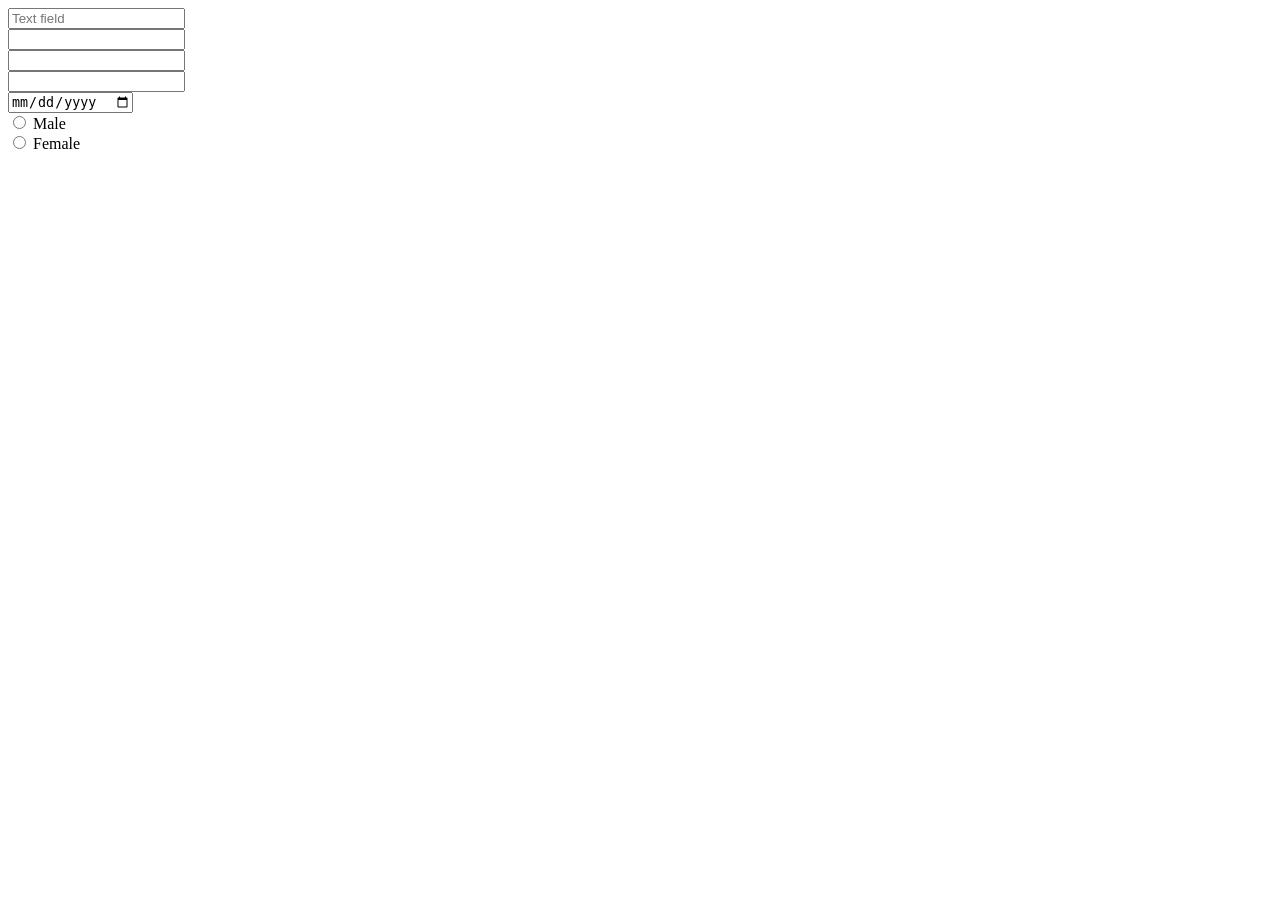
<file: midterm_act1/forms.html>
<!DOCTYPE html>
<html lang="en">
<head>
  <meta charset="UTF-8">
  <meta name="viewport" content="width=device-width, initial-scale=1.0">
  <title>Forms</title>
</head>
<body>

  <form>
    <input type="text" placeholder="Text field"><br>
    <input type="number"><br>
    <input type="password"><br>
    <input type="email"><br>
    <input type="date"><br>
    <label><input type="radio" name="gender"> Male</label><br>
    <label><input type="radio" name="gender"> Female</label><br>
  </form>

</body>
</html>
</file>
<file: midterm_act1/style.css>
:root {
            --background : #40513B;
            --primary : #628141;
            --secondary: #E1D9BC;
            /* --dark: #16425B;*/
            --text: #E67E22;
        }
    

        body {
            background-color: var(--background);
            color: var(--text);
            font-family: Arial, Helvetica, sans-serif;
            line-height: 1.6;

        }
        
        nav > ul {
            background-color: var(--primary);
            display: flex;
            list-style: none;
            gap: 50px;
        }

        nav > ul > li > a {
            text-decoration: none;
            
        }

        main {
            background-color: var(--secondary);
            padding: 20px;
            border-left: 6px solid var(--text);
            border-radius: 8px;
        }

        section {
            display: grid;
            margin: 5px;
        }

        article {
            background: var(--primary);
            padding: 20px;
            border-left: 6px solid var(--text);
            border-radius: 8px;
        }

        .Announcement {
            display: grid;
            grid-template-columns: 3fr 1fr;
            gap: 20px; 
            align-items: start; 
        }

        aside {
            background: var(--primary);
            padding: 20px;
            border-top: 6px solid var(--text);
            border-radius: 8px;
        }

        h1 {
            text-align: center;
        }

        footer{
            background-color: var(--primary);
            padding: 20px;
            border-left: 6px solid var(--text);
            border-radius: 8px;
            text-align: center; 
        }
</file>
<file: prelim_act1/style.css>
body {
  background-color: #838c99;
}

h1 { color: #5e11da; }
h2 { color: #450ddf; }

p { color: #052147; }

footer { color: #052147; }

article { background-color: #c9d1d9; }
</file>
<file: prelim_exam/style.css>
:root {
  --border: #e2e8f0;
  --text-muted: #718096;
}

.container {
  max-width: 1200px;
  margin: 0 auto;
  padding: 40px 20px;
}

.input {
  width: 100%;
  padding: 8px;
  margin: 5px 0;
  border: 1px solid var(--border);
  border-radius: 4px;
  font-family: inherit;
}

.textarea {
  width: 100%;
  padding: 8px;
  border: 1px solid var(--border);
  border-radius: 4px;
  font-family: inherit;
}

.card-header {
  background: #f7fafc;
  padding: 12px 16px;
  border-bottom: 1px solid var(--border);
  font-size: 13px;
  font-weight: 600;
  text-transform: uppercase;
  letter-spacing: 0.05em;
  color: var(--text-muted);
  display: flex;
  align-items: center;
  gap: 10px;
}

.card-body {
  padding: 20px;
  font-family: sans-serif;
}

.btn-blue {
  background-color: lightblue;
  border: none;
  padding: 8px 16px;
  cursor: pointer;
  border-radius: 4px;
}

table {
  width: 100%;
  font-size: 13px;
}

th, td {
  padding: 8px 12px;
  border: 1px solid var(--border);
  text-align: left;
}

select {
  padding: 8px;
  border: 1px solid var(--border);
  border-radius: 4px;
  width: 100%;
}
</file>
<file: finals_act2/Velasquez_Gabriel_AlitaptapArtCafe/style.css>
:root {
  --logo-brown: #331A12; 
  --logo-gold: #D09A3E;
  --form-bg: rgba(255, 255, 255, 0.88);
}

body {
  margin: 0;
  display: flex;
  justify-content: center;
  align-items: center;
  min-height: 100vh;
  background-color: var(--logo-brown);
  font-family: 'Segoe UI', sans-serif;
}

.shop-card {
  width: 360px;
  border-radius: 15px;
  overflow: hidden;
  box-shadow: 0 10px 30px rgba(0,0,0,0.5);
}

.shop-header {
  background: var(--logo-brown);
  padding: 20px;
  text-align: center;
  border-bottom: 2px solid var(--logo-gold);
}

.subtitle {
  display: block;
  color: var(--logo-gold);
  font-size: 10px;
  letter-spacing: 3px;
  text-transform: uppercase;
}

.form-content {
  padding: 25px;
  background-color: var(--form-bg);
}

.input-group { margin-bottom: 15px; }

label {
  display: block;
  font-weight: bold;
  color: var(--logo-brown);
  margin-bottom: 5px;
}

.order-btn {
  width: 100%;
  padding: 12px;
  background-color: var(--logo-brown);
  color: white;
  border: 1px solid var(--logo-gold);
  border-radius: 5px;
  cursor: pointer;
  font-weight: bold;
}

.result-box {
  margin-top: 20px;
  padding: 15px;
  border: 1px dashed var(--logo-brown);
  background: white;
  font-size: 14px;
}

.hidden { display: none; }
</file>
<file: midterm_act2/Velasquez_Gabriel_JobApplicationForm/style.css>
* {
  box-sizing: border-box;
  margin: 0;
  padding: 0;
}

body {
  font-family: 'Inter', sans-serif;
  font-size: 14px;
  background: #f0faf2;
  color: #1a2e1a;
}

header {
  background: #1b4332;
  color: #fff;
  padding: 40px;
}

header h1 {
  font-size: 1.8rem;
  margin-bottom: 6px;
}

header p { color: #74c69d; }

main {
  max-width: 800px;
  margin: 0 auto;
  padding: 32px 40px 80px;
}

section {
  background: #fff;
  border: 1px solid #d8eede;
  border-radius: 8px;
  padding: 24px;
  margin-bottom: 20px;
}

h2 {
  color: #fff;
  background: #2d6a4f;
  display: inline-block;
  padding: 5px 12px;
  border-radius: 4px;
  margin-bottom: 20px;
}

h4 {
  color: #2d6a4f;
  margin: 18px 0 12px;
}

.row {
  display: grid;
  gap: 12px;
  margin-bottom: 12px;
}

.col-2 { grid-template-columns: 1fr 1fr; }
.col-3 { grid-template-columns: 1fr 1fr 1fr; }

.field {
  display: flex;
  flex-direction: column;
  gap: 5px;
}

label {
  color: #52b788;
  font-size: 12px;
}

.req { color: #e63946; }

input, select, textarea {
  width: 100%;
  font-family: 'Inter', sans-serif;
  font-size: 13px;
  color: #1a2e1a;
  background: #f6fbf7;
  border: 1px solid #d8eede;
  border-radius: 4px;
  padding: 9px 12px;
  outline: none;
}

.jobs { columns: 3; }

.jobs label {
  display: flex;
  align-items: center;
  gap: 8px;
  padding: 8px 10px;
  border: 1px solid #d8eede;
  border-radius: 4px;
  color: #1a2e1a;
  font-size: 13px;
}

.radios {
  display: flex;
  flex-wrap: wrap;
  gap: 8px;
}

.radios label {
  display: flex;
  align-items: center;
  gap: 6px;
  padding: 7px 14px;
  border: 1px solid #d8eede;
  border-radius: 4px;
  color: #1a2e1a;
  font-size: 13px;
}

button {
  background: #fff;
  color: #2d6a4f;
  border: 1px solid #2d6a4f;
  font-family: 'Inter', sans-serif;
  font-size: 13px;
  padding: 8px 20px;
  border-radius: 4px;
  margin-top: 8px;
  cursor: pointer;
}

button:hover {
  background: #2d6a4f;
  color: #fff;
}
</file>
